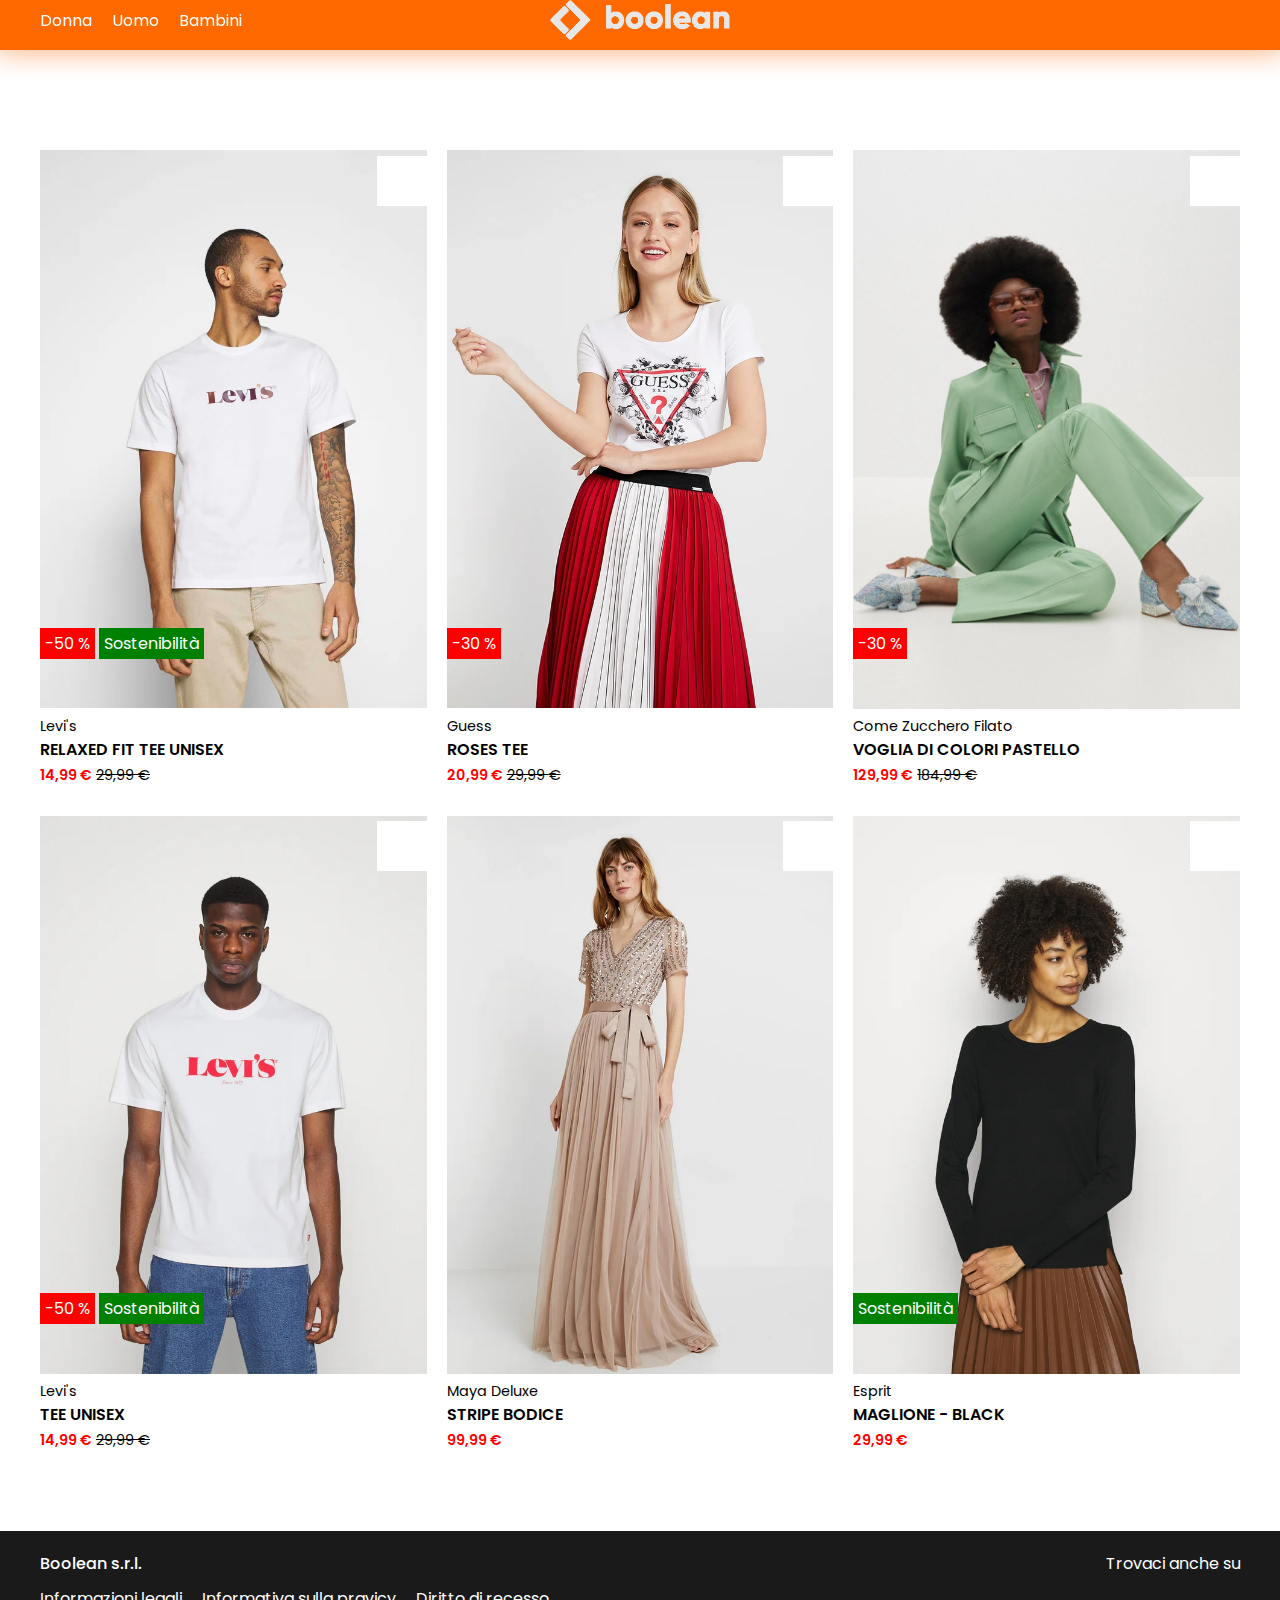
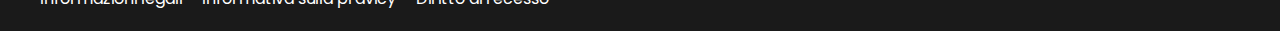
<file: index.html>
<!DOCTYPE html>
<html lang="en">
    <head>
        <meta charset="UTF-8">
        <meta http-equiv="X-UA-Compatible" content="IE=edge">
        <meta name="viewport" content="width=device-width, initial-scale=1.0">

        <link rel="stylesheet" href="css/style.css">

        <link rel="stylesheet" href="https://cdnjs.cloudflare.com/ajax/libs/font-awesome/6.2.1/css/all.min.css" integrity="sha512-MV7K8+y+gLIBoVD59lQIYicR65iaqukzvf/nwasF0nqhPay5w/9lJmVM2hMDcnK1OnMGCdVK+iQrJ7lzPJQd1w==" crossorigin="anonymous" referrerpolicy="no-referrer" />

        <link rel="preconnect" href="https://fonts.googleapis.com">
        <link rel="preconnect" href="https://fonts.gstatic.com" crossorigin>
        <link href="https://fonts.googleapis.com/css2?family=Poppins:wght@400;500;600;900&display=swap" rel="stylesheet">

        <title>Boolando</title>
    </head>
    <body class="">
       
        <header>
            
            <div class="first-header">
                <div class="container border-red">
                
                    <div class="mini-box links-header border-red">
                        <ul>
                            <li>
                                <a href="#">Donna</a>
                            </li>
                            <li>
                                <a href="#">Uomo</a>
                            </li>
                            <li>
                                <a href="#">Bambini</a>
                            </li>
                        </ul>
                        <!-- 1 Blocco -->
                    </div>
                   
                    <!-- <div class="maxi-box border-red"> -->
                        <img  class="logo-header" src="images/img/boolean-logo.png" alt="logo-boolean">
                        <!-- 2 Blocco -->
                    <!-- </div> -->
                   
                    <div class="mini-box icon-heater border-red">
                        <i class="fa-solid fa-user"></i>
                        <i class="fa-solid fa-bag-shopping"></i>
                        <i class="fa-solid fa-heart"></i>
                        <!-- 3 Blocco -->
                    </div>
                
                </div>
            </div>
        
        </header>

        <main>

            <section class="container card-alfa border-red">

                

                
                <!-- NEW BOX CARD'S -->
                <div class="card-box border-red">
                    <img src="images/img/1.webp" alt="img-1">
                    <img src="images/img/1b.webp" class="image-b" alt="img-1b">
                    
                    <div class="box-heart">
                        <i class="fa-solid fa-heart"></i>
                    </div>
                   
                    <div class="card-tag">
                        <span class="tag-red">
                            -50
                        </span>
                        <span class="tag-green">
                            Sostenibilità
                        </span>
                    </div>
                    
                    <div class="card-text">
                        <div>
                            levi's
                        </div>
                        <h3>
                            relaxed fit tee unisex
                        </h3>
                        <div>
                            <strong>14,99 </strong> 
                            <span>29,99 </span>
                        </div>
                    </div>
                    
                </div>

               
               
               
                <!-- NEW BOX CARD'S -->
                <div class="card-box border-red">
                    <img src="images/img/2.webp" alt="img-2">
                    <img src="images/img/2b.webp" class="image-b" alt="img-2b">
                    
                    <div class="box-heart">
                        <i class="fa-solid fa-heart"></i>
                    </div>
                   
                    <div class="card-tag">
                        <span class="tag-red">
                            -30
                        </span>
                        <!-- <span class="tag-green">
                            Sostenibilità
                        </span> -->
                    </div>
                    
                    <div class="card-text">
                        <div>
                            guess
                        </div>
                        <h3>
                            roses tee
                        </h3>
                        <div>
                            <strong>20,99 </strong> 
                            <span>29,99 </span>
                        </div>
                    </div>
                    
                </div>

                
                
                
                <!-- NEW BOX CARD'S -->
                <div class="card-box border-red">
                    <img src="images/img/3.webp" alt="img-3">
                    <img src="images/img/3b.webp" class="image-b" alt="img-3b">
                    
                    <div class="box-heart">
                        <i class="fa-solid fa-heart"></i>
                    </div>
                   
                    <div class="card-tag">
                        <span class="tag-red">
                            -30
                        </span>
                        <!-- <span class="tag-green">
                            Sostenibilità
                        </span> -->
                    </div>
                    
                    <div class="card-text">
                        <div>
                            come zucchero filato
                        </div>
                        <h3>
                           voglia di colori pastello
                        </h3>
                        <div>
                            <strong>129,99 </strong> 
                            <span>184,99 </span>
                        </div>
                    </div>
                    
                </div>

               
               
               
                <!-- NEW BOX CARD'S -->
                <div class="card-box border-red">
                    <img src="images/img/4.webp" alt="img-4">
                    <img src="images/img/4b.webp" class="image-b" alt="img-4b">
                    
                    <div class="box-heart">
                        <i class="fa-solid fa-heart"></i>
                    </div>
                   
                    <div class="card-tag">
                        <span class="tag-red">
                            -50
                        </span>
                        <span class="tag-green">
                            Sostenibilità
                        </span>
                    </div>
                    
                    <div class="card-text">
                        <div>
                            levi's
                        </div>
                        <h3>
                            tee unisex
                        </h3>
                        <div>
                            <strong>14,99 </strong> 
                            <span>29,99 </span>
                        </div>
                    </div>
                    
                </div>

               
               
               
                <!-- NEW BOX CARD'S -->
                <div class="card-box border-red">
                    <img src="images/img/5.webp" alt="img-5">
                    <img src="images/img/5b.webp" class="image-b" alt="img-5b">
                    
                    <div class="box-heart">
                        <i class="fa-solid fa-heart"></i>
                    </div>
                   
                    <div class="card-tag">
                        <!-- <span class="tag-red">
                            -50%
                        </span>
                        <span class="tag-green">
                            Sostenibilità
                        </span> -->
                    </div>
                    
                    <div class="card-text">
                        <div>
                            maya deluxe
                        </div>
                        <h3>
                            stripe bodice
                        </h3>
                        <div>
                            <strong>99,99 </strong> 
                            <!-- <span></span> -->
                        </div>
                    </div>
                    
                </div>

              
              
              
                <!-- NEW BOX CARD'S -->
                <div class="card-box border-red">
                    <img src="images/img/6.webp" alt="img-6">
                    <img src="images/img/6b.webp" class="image-b" alt="img-6b">
                    
                    <div class="box-heart">
                        <i class="fa-solid fa-heart"></i>
                    </div>
                   
                    <div class="card-tag">
                        <!-- <span class="tag-red">
                            -50%
                        </span> -->
                        <span class="tag-green">
                            Sostenibilità
                        </span>
                    </div>
                    
                    <div class="card-text">
                        <div>
                            esprit
                        </div>
                        <h3>
                            maglione - black
                        </h3>
                        <div>
                            <strong>29,99 </strong> 
                            <!-- <span></span> -->
                        </div>
                    </div>
                    
                </div>

            </section>

        </main>

        <footer>

            <div class="first-footer">

                <div class="container border-red">
                    <div id="footer-left">
                        <h4>
                            Boolean s.r.l.
                        </h4>
                        <ul>
                            <li>
                                <a href="">Informazioni legali</a>
                            </li>
                            <li>
                                <a href="">Informativa sulla pravicy</a>
                            </li>
                            <li>
                                <a href="">Diritto di recesso</a>
                            </li>
                        </ul>
                        <!-- FOOTER 1 -->
                    </div>
                    <div id="footer-right">
                        <div class="mini-social">
                            <p>
                                Trovaci anche su
                            </p>
                            
                                <div>
                                <i class="fa-brands fa-square-twitter"></i>
                                <i class="fa-brands fa-square-facebook"></i>
                                <i class="fa-brands fa-square-instagram"></i>
                                <i class="fa-brands fa-square-pinterest"></i>
                                <i class="fa-brands fa-square-youtube"></i>
                                </div>
                            
                        </div>
                        <!-- FOOTER 2 -->
                    </div>
                </div>

            </div>

        </footer>

    </body>
</html>
</file>
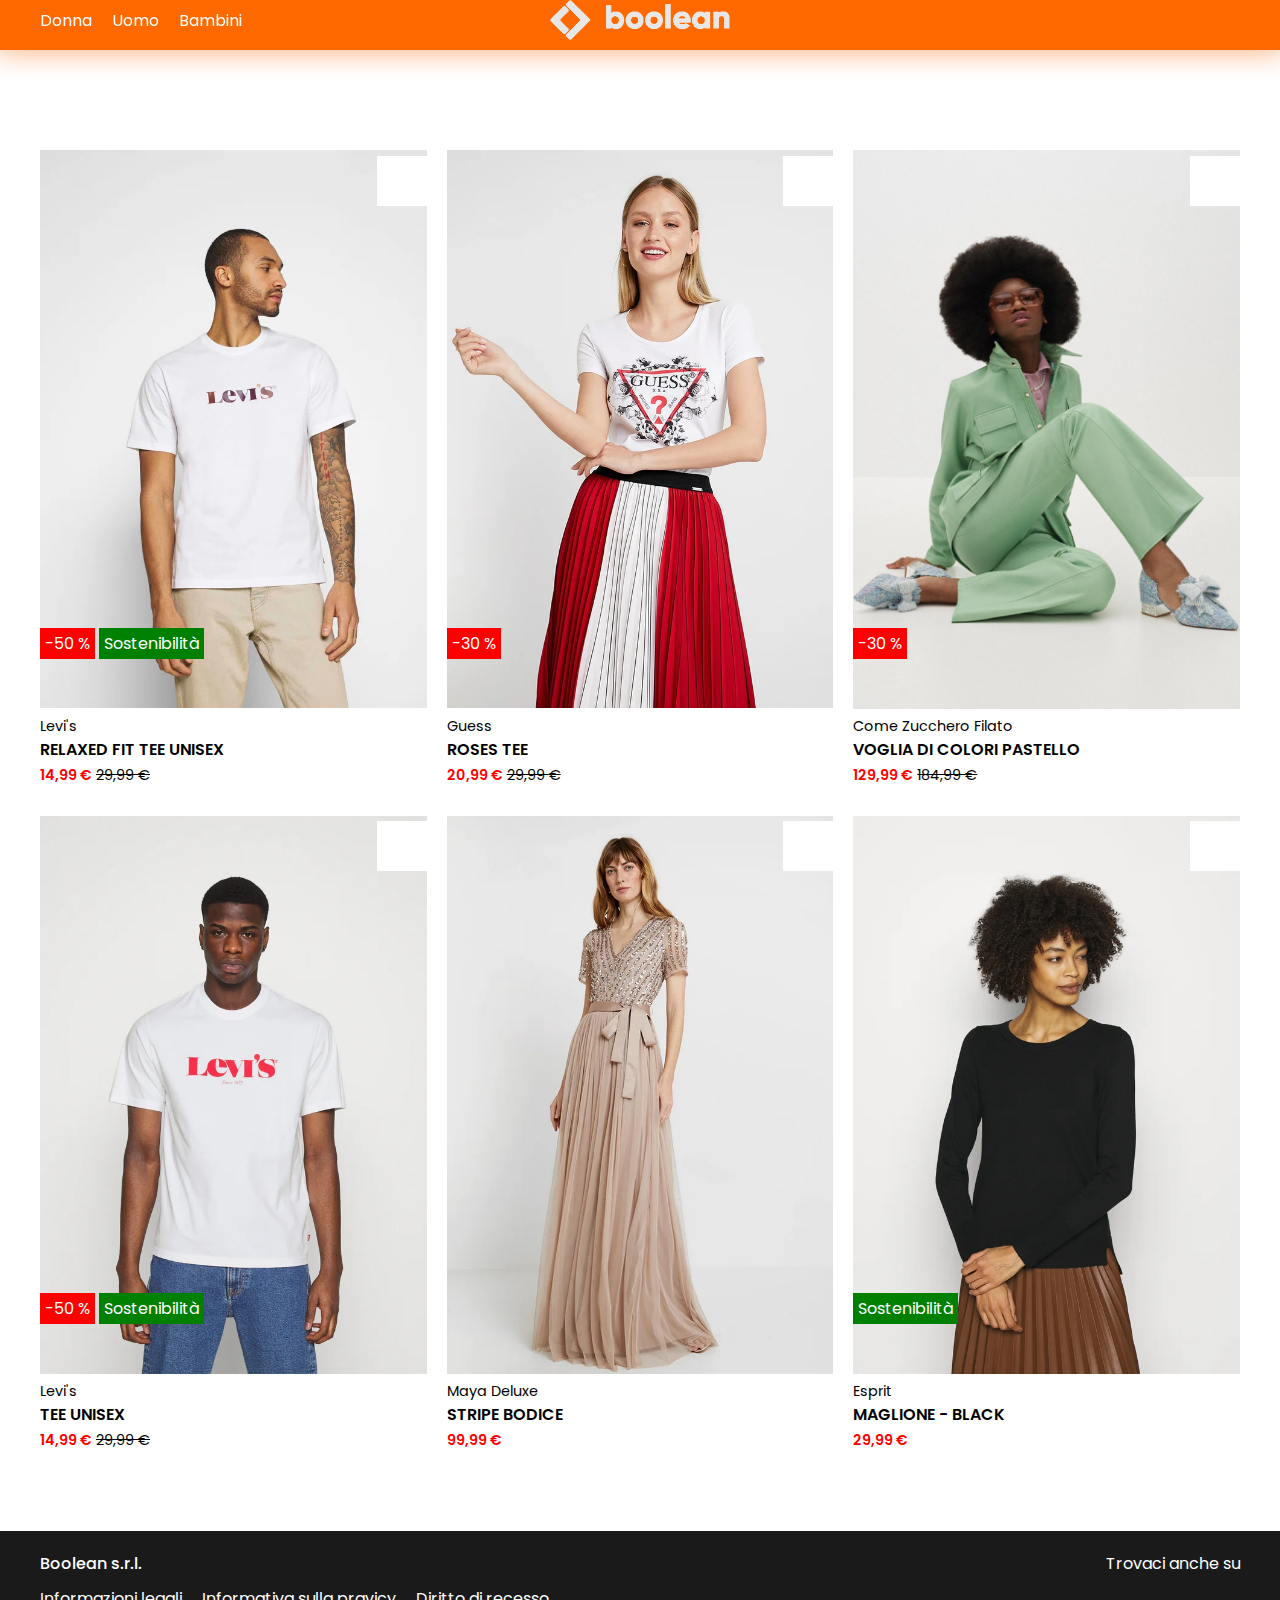
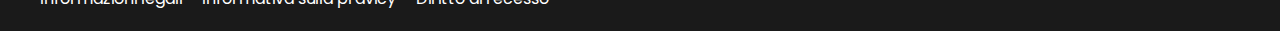
<file: Bonus/index.html>
<!DOCTYPE html>
<html lang="en">
    <head>
        <meta charset="UTF-8">
        <meta http-equiv="X-UA-Compatible" content="IE=edge">
        <meta name="viewport" content="width=device-width, initial-scale=1.0">

        <link rel="stylesheet" href="css/style.css">

        <link rel="stylesheet" href="https://cdnjs.cloudflare.com/ajax/libs/font-awesome/6.2.1/css/all.min.css" integrity="sha512-MV7K8+y+gLIBoVD59lQIYicR65iaqukzvf/nwasF0nqhPay5w/9lJmVM2hMDcnK1OnMGCdVK+iQrJ7lzPJQd1w==" crossorigin="anonymous" referrerpolicy="no-referrer" />

        <link rel="preconnect" href="https://fonts.googleapis.com">
        <link rel="preconnect" href="https://fonts.gstatic.com" crossorigin>
        <link href="https://fonts.googleapis.com/css2?family=Poppins:wght@400;500;600;900&display=swap" rel="stylesheet">

        <title>Boolando bonus</title>
    </head>
    <body class="">
       
        <header>
            
            <div class="first-header">
                <div class="container border-red">
                
                    <div class="mini-box links-header border-red">
                        <ul>
                            <li>
                                <a href="#">Donna</a>
                            </li>
                            <li>
                                <a href="#">Uomo</a>
                            </li>
                            <li>
                                <a href="#">Bambini</a>
                            </li>
                        </ul>
                        <!-- 1 Blocco -->
                    </div>
                   
                    <!-- <div class="maxi-box border-red"> -->
                        <img  class="logo-header" src="../images/img/boolean-logo.png" alt="logo-boolean">
                        <!-- 2 Blocco -->
                    <!-- </div> -->
                   
                    <div class="mini-box icon-heater border-red">
                        <i class="fa-solid fa-user"></i>
                        <i class="fa-solid fa-bag-shopping"></i>
                        <i class="fa-solid fa-heart"></i>
                        <!-- 3 Blocco -->
                    </div>
                
                </div>
            </div>
        
        </header>

        <main>

            <section class="container card-alfa border-red">

                

                
                <!-- NEW BOX CARD'S -->
                <div class="card-box border-red">
                    <img src="../images/img/1.webp" alt="img-1">
                    <img src="../images/img/1b.webp" class="image-b" alt="img-1b">
                    
                    <div class="box-heart">
                        <i class="fa-solid fa-heart"></i>
                    </div>
                   
                    <div class="card-tag">
                        <span class="tag-red">
                            -50
                        </span>
                        <span class="tag-green">
                            Sostenibilità
                        </span>
                    </div>
                    
                    <div class="card-text">
                        <div>
                            levi's
                        </div>
                        <h3>
                            relaxed fit tee unisex
                        </h3>
                        <div>
                            <strong>14,99 </strong> 
                            <span>29,99 </span>
                        </div>
                    </div>
                    
                </div>

               
               
               
                <!-- NEW BOX CARD'S -->
                <div class="card-box border-red">
                    <img src="../images/img/2.webp" alt="img-2">
                    <img src="../images/img/2b.webp" class="image-b" alt="img-2b">
                    
                    <div class="box-heart">
                        <i class="fa-solid fa-heart"></i>
                    </div>
                   
                    <div class="card-tag">
                        <span class="tag-red">
                            -30
                        </span>
                        <!-- <span class="tag-green">
                            Sostenibilità
                        </span> -->
                    </div>
                    
                    <div class="card-text">
                        <div>
                            guess
                        </div>
                        <h3>
                            roses tee
                        </h3>
                        <div>
                            <strong>20,99 </strong> 
                            <span>29,99 </span>
                        </div>
                    </div>
                    
                </div>

                
                
                
                <!-- NEW BOX CARD'S -->
                <div class="card-box border-red">
                    <img src="../images/img/3.webp" alt="img-3">
                    <img src="../images/img/3b.webp" class="image-b" alt="img-3b">
                    
                    <div class="box-heart">
                        <i class="fa-solid fa-heart"></i>
                    </div>
                   
                    <div class="card-tag">
                        <span class="tag-red">
                            -30
                        </span>
                        <!-- <span class="tag-green">
                            Sostenibilità
                        </span> -->
                    </div>
                    
                    <div class="card-text">
                        <div>
                            come zucchero filato
                        </div>
                        <h3>
                           voglia di colori pastello
                        </h3>
                        <div>
                            <strong>129,99 </strong> 
                            <span>184,99 </span>
                        </div>
                    </div>
                    
                </div>

               
               
               
                <!-- NEW BOX CARD'S -->
                <div class="card-box border-red">
                    <img src="../images/img/4.webp" alt="img-4">
                    <img src="../images/img/4b.webp" class="image-b" alt="img-4b">
                    
                    <div class="box-heart">
                        <i class="fa-solid fa-heart"></i>
                    </div>
                   
                    <div class="card-tag">
                        <span class="tag-red">
                            -50
                        </span>
                        <span class="tag-green">
                            Sostenibilità
                        </span>
                    </div>
                    
                    <div class="card-text">
                        <div>
                            levi's
                        </div>
                        <h3>
                            tee unisex
                        </h3>
                        <div>
                            <strong>14,99 </strong> 
                            <span>29,99 </span>
                        </div>
                    </div>
                    
                </div>

               
               
               
                <!-- NEW BOX CARD'S -->
                <div class="card-box border-red">
                    <img src="../images/img/5.webp" alt="img-5">
                    <img src="../images/img/5b.webp" class="image-b" alt="img-5b">
                    
                    <div class="box-heart">
                        <i class="fa-solid fa-heart"></i>
                    </div>
                   
                    <div class="card-tag">
                        <!-- <span class="tag-red">
                            -50%
                        </span>
                        <span class="tag-green">
                            Sostenibilità
                        </span> -->
                    </div>
                    
                    <div class="card-text">
                        <div>
                            maya deluxe
                        </div>
                        <h3>
                            stripe bodice
                        </h3>
                        <div>
                            <strong>99,99 </strong> 
                            <!-- <span></span> -->
                        </div>
                    </div>
                    
                </div>

              
              
              
                <!-- NEW BOX CARD'S -->
                <div class="card-box border-red">
                    <img src="../images/img/6.webp" alt="img-6">
                    <img src="../images/img/6b.webp" class="image-b" alt="img-6b">
                    
                    <div class="box-heart">
                        <i class="fa-solid fa-heart"></i>
                    </div>
                   
                    <div class="card-tag">
                        <!-- <span class="tag-red">
                            -50%
                        </span> -->
                        <span class="tag-green">
                            Sostenibilità
                        </span>
                    </div>
                    
                    <div class="card-text">
                        <div>
                            esprit
                        </div>
                        <h3>
                            maglione - black
                        </h3>
                        <div>
                            <strong>29,99 </strong> 
                            <!-- <span></span> -->
                        </div>
                    </div>
                    
                </div>

            </section>

        </main>

        <footer>

            <div class="first-footer">

                <div class="container border-red">
                    <div id="footer-left">
                        <h4>
                            Boolean s.r.l.
                        </h4>
                        <ul>
                            <li>
                                <a href="">Informazioni legali</a>
                            </li>
                            <li>
                                <a href="">Informativa sulla pravicy</a>
                            </li>
                            <li>
                                <a href="">Diritto di recesso</a>
                            </li>
                        </ul>
                        <!-- FOOTER 1 -->
                    </div>
                    <div id="footer-right">
                        <div class="mini-social">
                            <p>
                                Trovaci anche su
                            </p>
                            
                                <div>
                                <i class="fa-brands fa-square-twitter"></i>
                                <i class="fa-brands fa-square-facebook"></i>
                                <i class="fa-brands fa-square-instagram"></i>
                                <i class="fa-brands fa-square-pinterest"></i>
                                <i class="fa-brands fa-square-youtube"></i>
                                </div>
                            
                        </div>
                        <!-- FOOTER 2 -->
                    </div>
                </div>

            </div>

        </footer>

    </body>
</html>
</file>
<file: css/style.css>
/* RESET*/
*{
    margin: 0;
    padding: 0;
    box-sizing: border-box;
}

/* GENERALI */
.container{
    max-width: 1200px;
    margin: 0 auto;
}

body{
    font-family: 'Poppins', sans-serif;
}
/* HEADER */

.first-header{
    background-color: #ff6900;
    min-height: 50px;
    /* padding: 20px 0; */
    position: fixed;
    width: 100%;
    z-index: 10;
    
    -webkit-box-shadow: 0px 0px 27px 3px rgba(255,105,0,0.49); 
    box-shadow: 0px 0px 27px 3px rgba(255,105,0,0.49);  
}
.first-header .container{
    display: flex;
    justify-content: space-between;
    align-items: center;
}


.links-header a{
    text-decoration: none;
}

.links-header ul{
    list-style-type: none;
    display: flex;
    
}

.links-header a{
    color: white;
    padding: 20px 20px 20px 0;
    cursor: pointer;
}

.maxi-box{
    display: flex;
    align-items: center;
    justify-content: space-between;

}
.mini-box{
    width: 25%;
    
    display: flex;
    align-items: center;
}

.logo-header{
    width: 15%;
    cursor: pointer;
}

.icon-heater{
    justify-content: flex-end;
    cursor: pointer;
}

.icon-heater i{
    color: white;
    padding: 20px 0px 20px 20px;
}


.links-header a:hover{
    transition-duration: 0.3;
    text-decoration: underline;
    color: #1a1a1a;
}

.icon-heater i:hover{
    transition-duration: 0.3;
    color: #1a1a1a;
}




/* MAIN */
main{
    padding: 150px 0;
}
.card-alfa{
    display: grid;
    grid-template-columns: auto auto auto;
    gap: 100px 20px;
}
.card-alfa img{
    width: 100%;
    cursor: pointer;
}



.card-box{
    position: relative;
}

.box-heart{
    height: 50px;
    width: 50px;
    background-color: white;
    position:absolute ;
    top: 1%;
    right:0%;

    display: flex;
    justify-content: center;
    align-items: center;
}
.box-heart i{
    font-size: 1,5em;
}
.card-tag{
    position: absolute;
    bottom: 10%;
    left: 0;
    color: white;
}
.card-tag span{
    display: inline-block;
    padding: 3px 5px;
}
.tag-red{
    background-color: red;
    
}
.tag-red::after{
    content: '\0025';
}
.tag-green{
    background-color: green;
}

.card-text{
    position: absolute;
    top: 100%;
    left: 0;
}
.card-text div:first-child{
    text-transform: capitalize;
    font-size: 0.9em;
}
.card-text h3{
    font-size: 1em;
    font-weight: 600;
    text-transform: uppercase;
}
.card-text div strong{
    color: red;
    font-weight: 600;
    font-size: 0.9em;
}
.card-text div strong::after{
    content: '\20AC';
}
.card-text div span{
    text-decoration: line-through;
    font-size: 0.9em;
}
.card-text div span::after{
    content: '\20AC';
}





/* HOVER  */


.card-alfa > .card-box:hover > img:first-child{
    display: none;
    transition-duration: 0.3;
}
.card-alfa .card-box .image-b{
    display: none;
}
.card-alfa > .card-box:hover >  .image-b{
    display: inline-block;
    transition-duration: 0.3;
}







/* FOOTER */
.first-footer{
    min-height: 80px;
    background-color: #1a1a1a;
    padding: 20px 0;
}

.first-footer .container{
    display: flex;
    justify-content: space-between;
    color: white;
}

#footer-left h4{
    margin-bottom: 10px;
    font-weight: 500;
}
#footer-left a{
    text-decoration: none;
    padding: 20px 20px 20px 0;
    color: white;
}

#footer-left ul{
    list-style-type: none;
    display: flex;
    
}

.mini-social{
    display: flex;
    flex-direction: column;
    justify-content: center;
    align-items: center;
}
.mini-social i{
    color: white;
    padding: 10px 0px 10px 10px;
    cursor: pointer;
}



#footer-left a:hover{
    transition-duration: 0.3;
    text-decoration: underline;
}
.icon-heater i:hover{
    transition-duration: 0.3;
    color: #1a1a1a;
}

.mini-social i:hover{
    transition-duration: 0.3;
    color: #ff6900;
}
/* +++++++++++++++++++++++  DEBUG   +++++++++++++++++++++++*/
.debug .border-red{
    border: 2px dashed red;
}
</file>
<file: Bonus/css/style.css>
/* RESET*/
*{
    margin: 0;
    padding: 0;
    box-sizing: border-box;
}

/* GENERALI */
.container{
    max-width: 1200px;
    margin: 0 auto;
}

body{
    font-family: 'Poppins', sans-serif;
}
/* HEADER */

.first-header{
    background-color: #ff6900;
    min-height: 50px;
    /* padding: 20px 0; */
    position: fixed;
    width: 100%;
    z-index: 10;
    
    -webkit-box-shadow: 0px 0px 27px 3px rgba(255,105,0,0.49); 
    box-shadow: 0px 0px 27px 3px rgba(255,105,0,0.49);  
}
.first-header .container{
    display: flex;
    justify-content: space-between;
    align-items: center;
}


.links-header a{
    text-decoration: none;
}

.links-header ul{
    list-style-type: none;
    display: flex;
    
}

.links-header a{
    color: white;
    padding: 20px 20px 20px 0;
    cursor: pointer;
}

.maxi-box{
    display: flex;
    align-items: center;
    justify-content: space-between;

}
.mini-box{
    width: 25%;
    
    display: flex;
    align-items: center;
}

.logo-header{
    width: 15%;
    cursor: pointer;
}

.icon-heater{
    justify-content: flex-end;
    cursor: pointer;
}

.icon-heater i{
    color: white;
    padding: 20px 0px 20px 20px;
}


.links-header a:hover{
    transition-duration: 0.3;
    text-decoration: underline;
    color: #1a1a1a;
}

.icon-heater i:hover{
    transition-duration: 0.3;
    color: #1a1a1a;
}




/* MAIN */
main{
    padding: 150px 0;
}
.card-alfa{
    display: grid;
    grid-template-columns: auto auto auto;
    gap: 100px 20px;
}
.card-alfa img{
    width: 100%;
    cursor: pointer;
}



.card-box{
    position: relative;
}

.box-heart{
    height: 50px;
    width: 50px;
    background-color: white;
    position:absolute ;
    top: 1%;
    right:0%;
    cursor: pointer;

    display: flex;
    justify-content: center;
    align-items: center;
}
.box-heart i{
    font-size: 1,5em;
}
.box-heart:hover  i{ 
    color: red;
}
.card-tag{
    position: absolute;
    bottom: 10%;
    left: 0;
    color: white;
}
.card-tag span{
    display: inline-block;
    padding: 3px 5px;
}
.tag-red{
    background-color: red;
    
}
.tag-red::after{
    content: '\0025';
}
.tag-green{
    background-color: green;
}

.card-text{
    position: absolute;
    top: 100%;
    left: 0;
}
.card-text div:first-child{
    text-transform: capitalize;
    font-size: 0.9em;
}
.card-text h3{
    font-size: 1em;
    font-weight: 600;
    text-transform: uppercase;
}
.card-text div strong{
    color: red;
    font-weight: 600;
    font-size: 0.9em;
}
.card-text div strong::after{
    content: '\20AC';
}
.card-text div span{
    text-decoration: line-through;
    font-size: 0.9em;
}
.card-text div span::after{
    content: '\20AC';
}





/* HOVER  */


.card-alfa > .card-box:hover > img:first-child{
    display: none;
    transition-duration: 0.3;
}
.card-alfa .card-box .image-b{
    display: none;
}
.card-alfa > .card-box:hover >  .image-b{
    display: inline-block;
    transition-duration: 0.3;
}






/* FOOTER */
.first-footer{
    min-height: 80px;
    background-color: #1a1a1a;
    padding: 20px 0;
}

.first-footer .container{
    display: flex;
    justify-content: space-between;
    color: white;
}

#footer-left h4{
    margin-bottom: 10px;
    font-weight: 500;
}
#footer-left a{
    text-decoration: none;
    padding: 20px 20px 20px 0;
    color: white;
}

#footer-left ul{
    list-style-type: none;
    display: flex;
    
}

.mini-social{
    display: flex;
    flex-direction: column;
    justify-content: center;
    align-items: center;
}
.mini-social i{
    color: white;
    padding: 10px 0px 10px 10px;
    cursor: pointer;
}



#footer-left a:hover{
    transition-duration: 0.3;
    text-decoration: underline;
}
.icon-heater i:hover{
    transition-duration: 0.3;
    color: #1a1a1a;
}

.mini-social i:hover{
    transition-duration: 0.3;
    color: #ff6900;
}
/* +++++++++++++++++++++++  DEBUG   +++++++++++++++++++++++*/
.debug .border-red{
    border: 2px dashed red;
}
</file>
